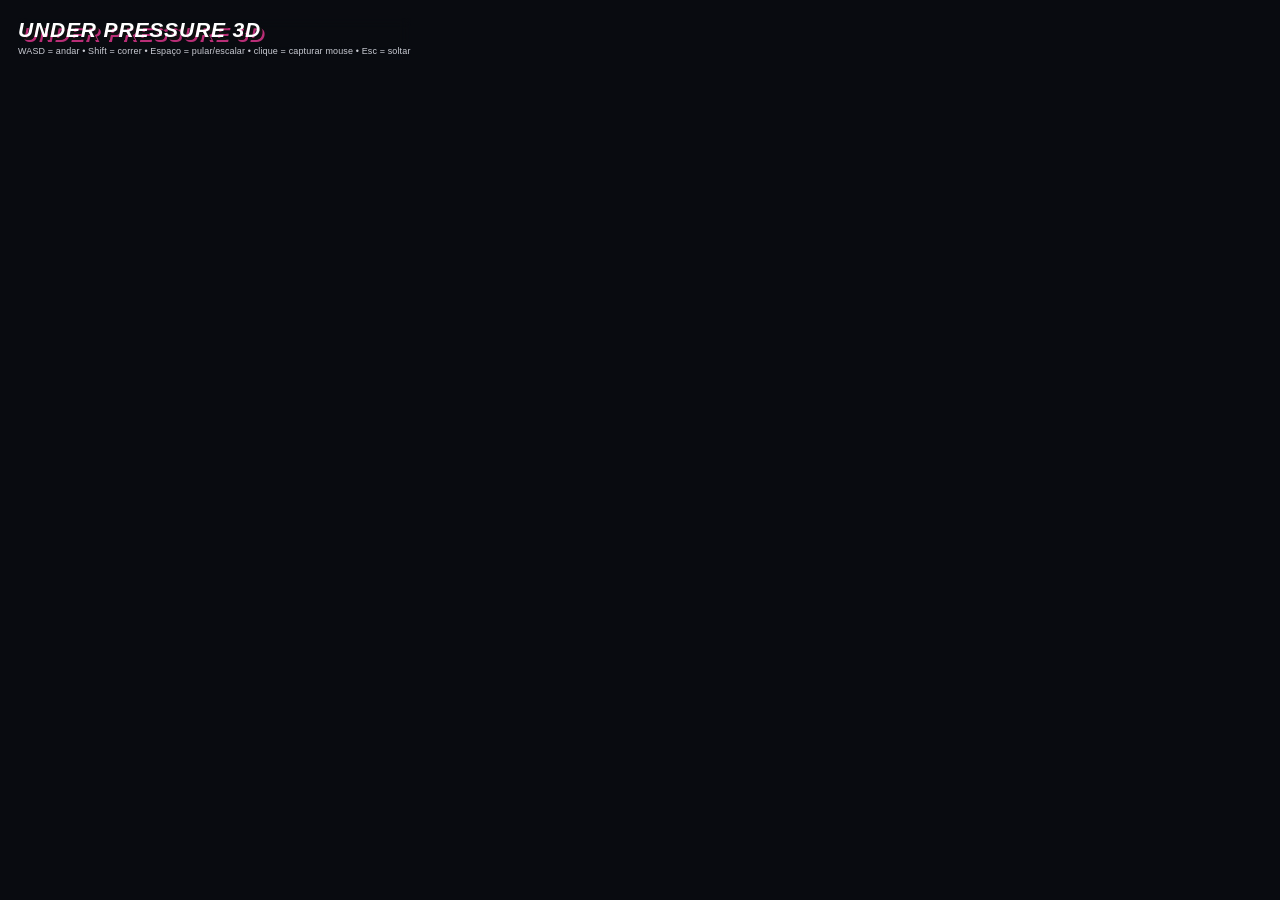
<file: 3d-prototype/index.html>
<!doctype html>
<html lang="pt-BR">
<head>
  <meta charset="utf-8" />
  <meta name="viewport" content="width=device-width,initial-scale=1,maximum-scale=1,user-scalable=no,viewport-fit=cover" />
  <title>Under Pressure 3D Prototype</title>
  <link rel="stylesheet" href="./style.css?v=16" />
</head>
<body>
  <div id="hud">
    <div class="brand">UNDER PRESSURE 3D</div>
    <div class="hint">WASD = andar • Shift = correr • Espaço = pular/escalar • clique = capturar mouse • Esc = soltar</div>
  <div id="buildTag">...</div>
  <div id="mouseHint">CLIQUE NO JOGO PARA CAPTURAR O MOUSE</div>
  </div>
  <canvas id="renderCanvas"></canvas>
  <script src="https://cdn.babylonjs.com/babylon.js"></script>
  <script src="./main.js?v=16"></script>
</body>
</html>
</file>
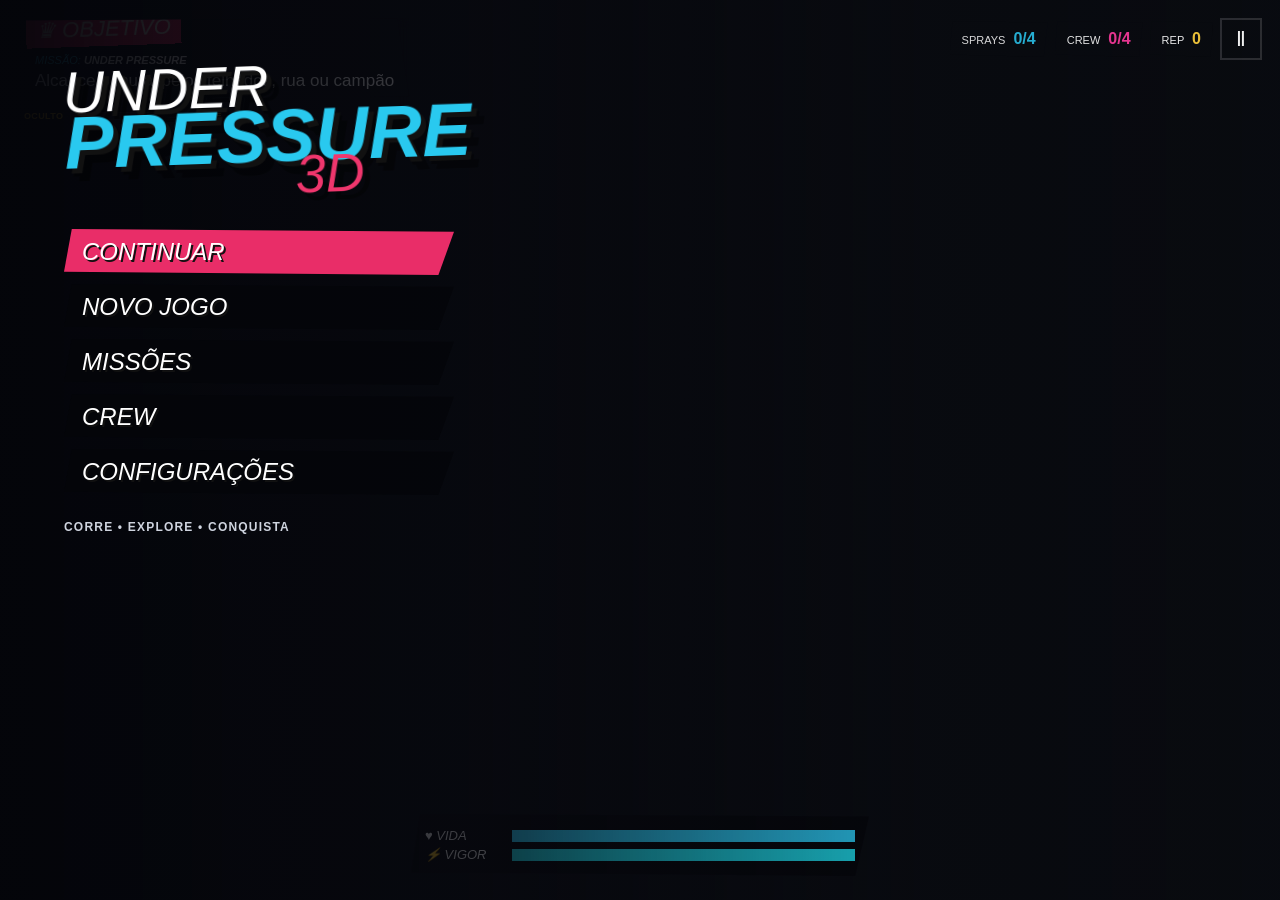
<file: 3d.html>
<link rel="preload" href="./3d-prototype/assets/characters/player/rigged-model.glb" as="fetch" crossorigin="anonymous">
<!doctype html>
<html lang="pt-BR">
<head>
  <meta charset="utf-8" />
  <meta name="viewport" content="width=device-width,initial-scale=1,maximum-scale=1,user-scalable=no,viewport-fit=cover" />
  <title>Under Pressure 3D Prototype</title>
  <link rel="stylesheet" href="./3d-prototype/style.css?v=58" />
  <link rel="preload" href="./3d-prototype/assets/characters/player/player_meshy_rigged_v1.glb" as="fetch" crossorigin="anonymous">
  <link rel="preload" href="./3d-prototype/assets/characters/player/player_meshy.glb" as="fetch" crossorigin="anonymous">
  <link rel="preload" href="./3d-prototype/assets/characters/player/player_ual_anims.glb" as="fetch" crossorigin="anonymous">
</head>
<body>
  <div id="startMenu" class="menuScreen show">
    <div class="menuShade"></div>
    <div class="mainMenuPanel">
      <div class="menuLogo"><span>UNDER</span><b>PRESSURE</b><em>3D</em></div>
      <button id="menuContinue" class="menuPrimary">CONTINUAR</button>
      <button id="menuNew">NOVO JOGO</button>
      <button id="menuMissions">MISSÕES</button>
      <button id="menuCrew">CREW</button>
      <button id="menuSettings">CONFIGURAÇÕES</button>
      <div class="menuTag">CORRE • EXPLORE • CONQUISTA</div>
    </div>
  </div>

  <div id="pauseMenu" class="pauseScreen">
    <div class="pausePanel">
      <div class="pauseTitle">PAUSE</div>
      <button id="pauseContinue" class="menuPrimary">CONTINUAR</button>
      <button id="pauseRestart">REINICIAR</button>
      <button id="pauseSettings">CONFIGURAÇÕES</button>
      <button id="pauseMenuBack">MENU PRINCIPAL</button>
    </div>
  </div>

  <div id="settingsPanel" class="modalPanel">
    <div class="modalCard">
      <button class="modalClose" data-close-modal>×</button>
      <h2>CONFIGURAÇÕES</h2>
      <label>TRILHA SONORA <input id="musicVolume" type="range" min="0" max="1" step=".01" value=".55"></label>
      <label>SFX <input id="sfxVolume" type="range" min="0" max="1" step=".01" value=".75"></label>
      <p>Trilha atual: instrumental original — rap brasileiro / boom bap.</p>
    </div>
  </div>

  <div id="missionsPanel" class="modalPanel">
    <div class="modalCard">
      <button class="modalClose" data-close-modal>×</button>
      <h2>MISSÕES</h2>
      <div class="missionCard active"><b>UNDER PRESSURE</b><span>Chegue ao mural e conclua a peça sem ser pego.</span></div>
      <div class="missionCard locked"><b>???</b><span>Em breve.</span></div>
    </div>
  </div>

  <div id="crewPanel" class="modalPanel">
    <div class="modalCard">
      <button class="modalClose" data-close-modal>×</button>
      <h2>TDG CREW</h2>
      <p>NEPO • TRANE • NOROK • ICON • GOM • MM • OFF • PRIKS • ANJO • SINUK • ASKA • TALYN • PATEK • ERRARO • RODEF • BOLA</p>
      <small>Fundadores: NEPO • TRANE • NOROK • ICON</small>
    </div>
  </div>

  <div id="hud">
    <div id="objective">
      <div class="objectiveLabel">♛ OBJETIVO</div>
      <div class="objectiveMission">MISSÃO: <b>UNDER PRESSURE</b></div>
      <b id="objectiveText">Alcance o mural pelos telhados, rua ou campão</b>
    </div>
    <div id="statusRow">
      <div id="alertWrap" data-state="SAFE"><span id="alertText">OCULTO</span><i><b id="alertBar"></b></i></div>
      <div id="stealthState">EM PÉ</div>
    </div>
    <div id="buildTag">...</div>
    <div id="mouseHint">CLIQUE NO JOGO PARA CAPTURAR O MOUSE</div>
  </div>

  <div id="topStats">
    <div class="statBadge spray">SPRAYS <b id="spraysHud">0/4</b></div>
    <div class="statBadge crew">CREW <b id="crewHud">0/4</b></div>
    <div class="statBadge rep">REP <b id="repHud">0</b></div>
    <button id="pauseButton" aria-label="Pausar">Ⅱ</button>
  </div>

  <div id="playerVitals">
    <div class="vitalRow life"><span>♥ VIDA</span><i><b id="hpBar"></b></i></div>
    <div class="vitalRow vigor"><span>⚡ VIGOR</span><i><b id="vigorBar"></b></i></div>
  </div>

  <div id="combatHud">
    <div class="combatLine enemy"><span>GUARDA</span><i><b id="enemyBar"></b></i></div>
    <div id="comboText">COMBO x0</div>
  </div>

  <div id="interactPrompt"></div>
  <div id="toast"></div>

  <div id="missionComplete">
    <div class="missionCompleteCard">
      <button id="missionClose" class="missionX">×</button>
      <strong>MISSÃO<br><em>CONCLUÍDA</em></strong>
      <span>REP 0 • RANK C</span>
      <p>Você completou a missão! Continue explorando a quebrada.</p>
      <div class="missionCompleteActions">
        <button id="missionReplay">JOGAR DE NOVO</button>
        <button id="missionContinue">CONTINUAR</button>
      </div>
    </div>
  </div>

  <div id="graffitiMode">
    <div class="paintPanel">
      <div class="paintTop"><strong>PIECE MODE</strong><span id="repText">REP 0</span></div>
      <div id="artGallery"><div class="galleryTitle">ESCOLHER MODELO DE PEÇA</div><div id="artGalleryList"></div></div>
      <div class="paintStats">
        <label>COBERTURA <i><b id="coverageBar"></b></i><span id="coverageText">0%</span></label>
        <label>PRESSÃO <i><b id="pressureBar"></b></i><span id="pressureText">100%</span></label>
        <label>TINTA <i><b id="inkBar"></b></i><span id="inkText">100%</span></label>
      </div>
      <div class="paintStage">
        <canvas id="graffitiCanvas"></canvas>
        <canvas id="guideCanvas"></canvas>
      </div>
      <div class="paintTools">
        <button data-paint="#35d7df" class="paint cyan active" aria-label="ciano"></button>
        <button data-paint="#ff4c8b" class="paint pink" aria-label="rosa"></button>
        <button data-paint="#ffd34e" class="paint yellow" aria-label="amarelo"></button>
        <button data-paint="#111217" class="paint black" aria-label="preto"></button>
        <button data-paint="#f5f2ea" class="paint white" aria-label="branco"></button>
        <button data-paint="#9b65ff" class="paint uv locked" aria-label="uv" disabled></button>
        <span class="toolSep"></span>
        <button data-cap="normal" class="cap active">NORMAL</button>
        <button data-cap="skinny" class="cap locked" disabled>SKINNY</button>
        <button data-cap="fat" class="cap locked" disabled>FAT</button>
        <button id="shakeCan">CHACOALHAR</button>
        <button id="cancelGraffiti">SAIR</button>
        <button id="finishGraffiti" disabled>FINALIZAR</button>
      </div>
      <div class="paintHint">Siga o outline • movimentos rápidos = traço fino • parado demais = drip • chacoalhe a lata para recuperar pressão</div>
    </div>
  </div>


  <div id="mobileControls" aria-hidden="true">
    <div id="movePad" class="touchZone">
      <div class="stickBase"><div id="moveKnob"></div></div>
    </div>
    <div id="lookPad" class="touchZone"></div>

    <div id="mobileTopActions">
      <button id="mView" class="mBtn small">1P</button>
      <button id="mCrouch" class="mBtn small">AGACHAR</button>
    </div>

    <div id="mobileActions">
      <button id="mHeavy" class="mBtn action heavy">PESADO</button>
      <button id="mAttack" class="mBtn action attack">ATACAR</button>
      <button id="mDodge" class="mBtn action dodge">ROLAR</button>
      <button id="mJump" class="mBtn action jump">PULAR</button>
      <button id="mInteract" class="mBtn action interact">AÇÃO</button>
    </div>
  </div>

  <canvas id="renderCanvas"></canvas>
  <script src="https://cdn.babylonjs.com/babylon.js"></script>
  <script src="https://cdn.babylonjs.com/loaders/babylonjs.loaders.min.js"></script>
  <script src="./3d-prototype/main.js?v=65"></script>
  <script src="./3d-prototype/model-loader.js?v=65"></script>
  <script src="./3d-prototype/game-systems.js?v=58"></script>
  <script src="./3d-prototype/mobile-controls.js?v=58"></script>
  <script src="./3d-prototype/audio-system.js?v=58"></script>
  <script src="./3d-prototype/ui-shell.js?v=58"></script>
</body>
</html>
</file>
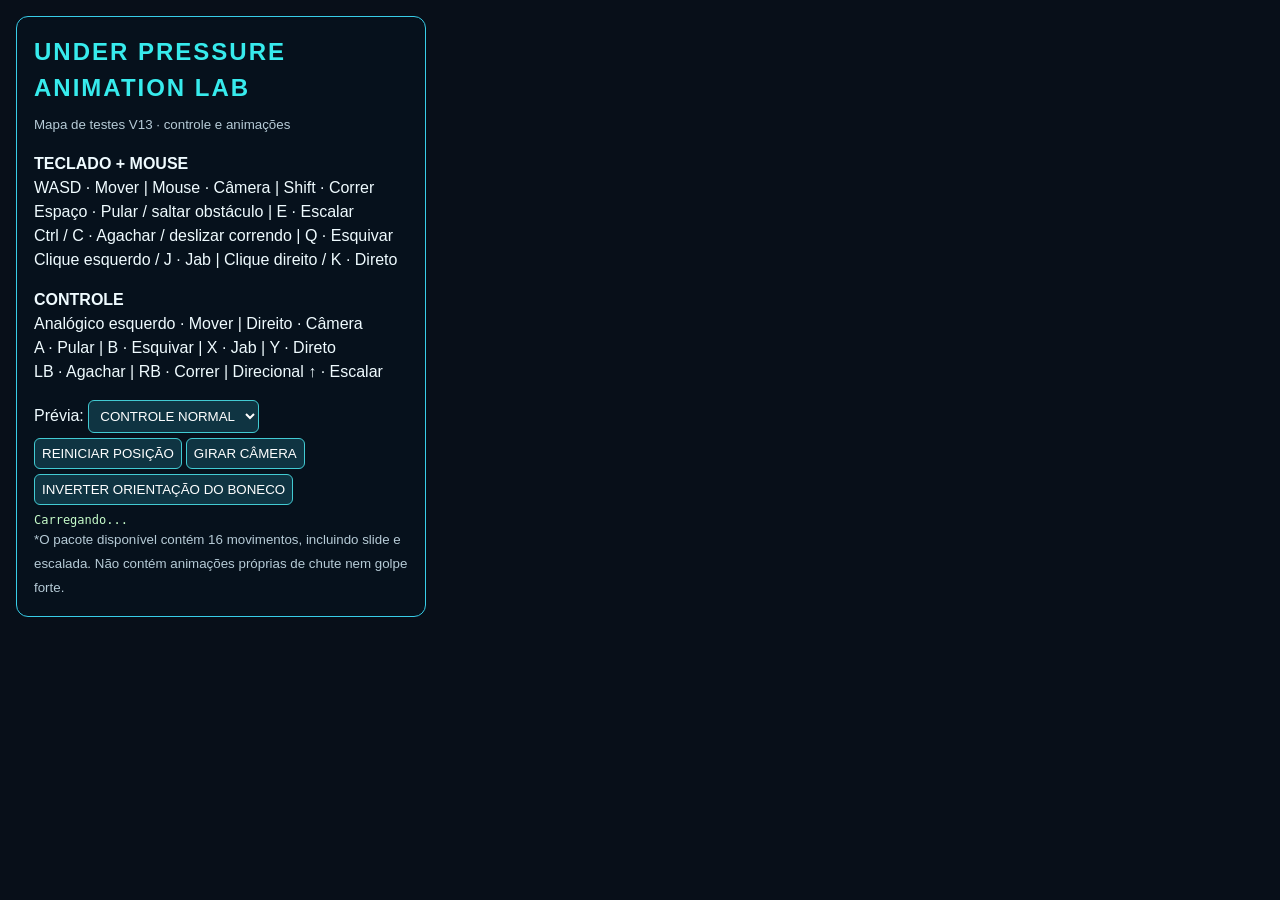
<file: animation-lab-v13.html>
<!doctype html>
<html lang="pt-BR"><head><meta charset="utf-8"><meta name="viewport" content="width=device-width,initial-scale=1">
<title>UNDER PRESSURE | Controle Lab V13</title>
<style>
*{box-sizing:border-box}body{margin:0;background:#080f19;color:#effbff;font-family:Arial,sans-serif;overflow:hidden}
canvas{width:100vw;height:100vh;display:block;touch-action:none}
#panel{position:fixed;top:16px;left:16px;max-width:410px;padding:17px;background:#07121de9;border:1px solid #38cde8;border-radius:12px;line-height:1.5;z-index:2}
h2{margin:0 0 6px;color:#37ebed;letter-spacing:2px}small{color:#b6cbd7}
#status{font:12px monospace;color:#c6fcca;white-space:pre-line;margin-top:8px}
kbd{background:#23404b;border-radius:4px;padding:2px 5px}
select,button{background:#0f3442;color:white;border:1px solid #42cbd3;border-radius:6px;padding:7px;cursor:pointer}
button{margin:5px 4px 0 0}
@media(max-width:640px){#panel{font-size:12px;padding:9px;max-width:82vw}}
</style></head>
<body><canvas id="game"></canvas>
<div id="panel"><h2>UNDER PRESSURE<br>ANIMATION LAB</h2><small>Mapa de testes V13 · controle e animações</small><p><b>TECLADO + MOUSE</b><br>WASD · Mover | Mouse · Câmera | Shift · Correr<br>Espaço · Pular / saltar obstáculo | E · Escalar<br>Ctrl / C · Agachar / deslizar correndo | Q · Esquivar<br>Clique esquerdo / J · Jab | Clique direito / K · Direto</p><p><b>CONTROLE</b><br>Analógico esquerdo · Mover | Direito · Câmera<br>A · Pular | B · Esquivar | X · Jab | Y · Direto<br>LB · Agachar | RB · Correr | Direcional ↑ · Escalar</p>
<label>Prévia: <select id="preview"><option value="">CONTROLE NORMAL</option></select></label>
<button id="reset">REINICIAR POSIÇÃO</button><button id="camera">GIRAR CÂMERA</button><button id="facing">INVERTER ORIENTAÇÃO DO BONECO</button>
<div id="status">Carregando...</div>
<small>*O pacote disponível contém 16 movimentos, incluindo slide e escalada. Não contém animações próprias de chute nem golpe forte.</small>
</div>
<script src="https://cdn.babylonjs.com/babylon.js"></script>
<script src="https://cdn.babylonjs.com/loaders/babylonjs.loaders.min.js"></script>
<script src="./3d-prototype/animation-lab-v13.js?v=13b"></script></body></html>
</file>
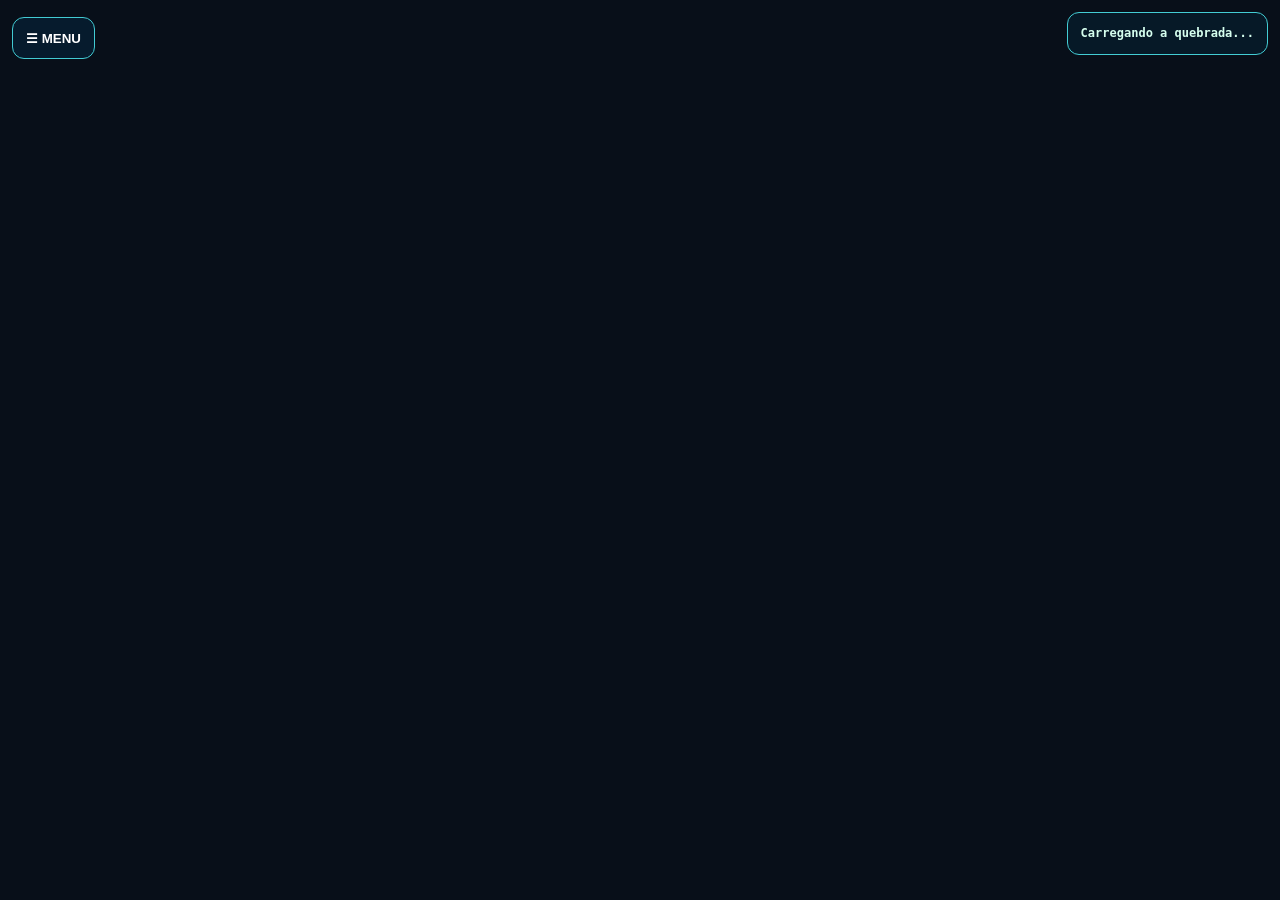
<file: animation-lab.html>
<!doctype html>
<html lang="pt-BR"><head><meta charset="utf-8"><meta name="viewport" content="width=device-width,initial-scale=1,maximum-scale=1,user-scalable=no">
<title>UNDER PRESSURE | Quebrada Lab V22</title>
<style>
*{box-sizing:border-box}body{margin:0;background:#080f19;color:#effbff;font-family:Arial,sans-serif;overflow:hidden}
canvas{width:100vw;height:100vh;display:block;touch-action:none}
#panel{position:fixed;top:50%;left:50%;transform:translate(-50%,-50%);width:min(430px,calc(100vw - 28px));max-height:min(82dvh,690px);overflow:auto;overscroll-behavior:contain;padding:18px;background:#07121df5;border:1px solid #38cde8;border-radius:15px;line-height:1.48;z-index:25;box-shadow:0 14px 48px #000b}
#panel[hidden],#menu-backdrop[hidden]{display:none!important}
#lab-menu{position:fixed;top:calc(env(safe-area-inset-top) + 12px);left:calc(env(safe-area-inset-left) + 12px);z-index:21;padding:9px 13px;border-radius:12px;background:#071d30e8;font-weight:bold;min-height:42px}
#menu-backdrop{position:fixed;inset:0;z-index:24;background:#020913a0;touch-action:none}
#close-panel{float:right;min-width:42px;min-height:42px;font-size:20px;background:#163c50;margin:0 0 8px 8px}
#panel h2{font-size:20px;line-height:1.25;margin-right:36px}
#panel p{margin:9px 0;font-size:12px}
h2{margin:0 0 6px;color:#37ebed;letter-spacing:2px}small{color:#b6cbd7}
#status{font:12px monospace;color:#c6fcca;white-space:pre-line;margin-top:8px}
kbd{background:#23404b;border-radius:4px;padding:2px 5px}
select,button{background:#0f3442;color:white;border:1px solid #42cbd3;border-radius:6px;padding:7px;cursor:pointer}
button{margin:5px 4px 0 0}
#camera-options{margin:8px 0 12px;padding:8px 0;border-top:1px solid #295366;border-bottom:1px solid #295366;font-size:12px}
#camera-options input[type="range"]{width:165px;accent-color:#40e9ed}#camera-options input[type="checkbox"]{accent-color:#40e9ed}
@media(max-width:640px){#panel{font-size:12px;padding:13px;width:calc(100vw - 22px);max-height:84dvh}#panel h2{font-size:18px}#panel p{display:block;font-size:11px}#panel small{font-size:10px}}
#touch-ui[hidden]{display:none!important}
#touch-ui{position:fixed;inset:0;pointer-events:none;z-index:3;user-select:none;-webkit-user-select:none;touch-action:none}
#touch-look{position:absolute;top:0;right:0;width:60%;height:100%;pointer-events:auto;touch-action:none}
#touch-stick{position:absolute;bottom:7%;left:5%;width:132px;height:132px;border-radius:50%;background:#263c52a8;border:2px solid #69dcf19e;pointer-events:auto;touch-action:none;display:grid;place-items:center}
#touch-knob{width:54px;height:54px;border-radius:50%;background:#64d9f2a6;border:2px solid #e5ffff}
#touch-actions{position:absolute;bottom:5%;right:3%;display:grid;grid-template-columns:repeat(3,61px);gap:7px;pointer-events:none}
#touch-actions button{pointer-events:auto;touch-action:none;margin:0;border-radius:14px;width:61px;height:54px;font-weight:800;font-size:12px;background:#09283edb;border:1.5px solid #5adbec}
#touch-actions button.held{background:#40aabbf0}
@media(max-width:600px){#touch-stick{width:108px;height:108px;bottom:9%}#touch-actions{grid-template-columns:repeat(3,52px)}#touch-actions button{width:52px;height:47px;font-size:11px}}
@media(orientation:portrait){#touch-stick{bottom:8%}#touch-actions{bottom:5%}}
#stealth-hud{position:fixed;right:12px;top:12px;z-index:20;background:#071b29e9;border:1px solid #43cdd4;border-radius:12px;color:#d6ffef;padding:11px 13px;font:700 12px/1.55 monospace;white-space:pre-line;max-width:260px;pointer-events:none}
@media(max-width:650px){#stealth-hud{top:calc(env(safe-area-inset-top) + 10px);right:6px;font-size:10px;max-width:45vw;padding:7px 9px}#touch-actions{right:2%;bottom:4%}}
</style></head>
<body><canvas id="game"></canvas>
<div id="stealth-hud" aria-live="polite">Carregando a quebrada...</div>
<div id="touch-ui" hidden aria-label="Controles de toque">
 <div id="touch-look" aria-label="Arraste para girar câmera"></div>
 <div id="touch-stick"><div id="touch-knob"></div></div>
 <div id="touch-actions">
  <button data-game-key="ShiftLeft">CORRER</button>
  <button data-game-key="KeyE">SUBIR</button>
  <button data-game-key="Space">PULAR</button>
  <button data-game-key="ControlLeft">AGACHAR</button>
  <button data-game-key="KeyQ">ROLAR</button>
  <button data-game-key="KeyJ">SOCO 1</button>
  <button data-game-key="KeyK">SOCO 2</button>
  <button data-game-key="KeyG">BOMB</button>
  <button data-game-key="KeyF">STICKER</button>
 </div>
</div>
<button id="lab-menu" type="button" aria-expanded="false" aria-controls="panel">☰ MENU</button>
<div id="menu-backdrop" hidden></div>
<div id="panel" hidden role="dialog" aria-modal="true" aria-label="Menu do Animation Lab"><button id="close-panel" type="button" aria-label="Fechar menu">×</button><h2>UNDER PRESSURE<br>ANIMATION LAB</h2><small>QUEBRADA LAB V22 · furtividade e território</small><p><b>TECLADO + MOUSE</b><br>WASD · Mover | 1 clique no jogo: mouse livre | Shift · Correr | Esc: soltar mouse<br>Espaço · Pular / saltar obstáculo | E · Escalar / agarrar beirada<br>Ao ficar pendurado: Espaço ou E · Subir | Q ou C · Soltar<br>Ctrl / C · Agachar / deslizar correndo | Q · Esquivar<br>Clique esquerdo / J · Jab | Clique direito / K · Direto<br><b>G · Bomb | F · Dar sticker</b></p><p><b>CONTROLE</b><br>Analógico esquerdo · Mover | Direito · Câmera<br>A · Pular | B · Esquivar | X · Jab | Y · Direto<br>LB · Agachar | RB · Correr | Direcional ↑ · Escalar / agarrar beirada</p>
<div id="camera-options"><label for="look-sensitivity">Sensibilidade da câmera: <span id="sensitivity-value">25</span></label><br>
<input id="look-sensitivity" type="range" min="9" max="55" value="25" aria-label="Sensibilidade do mouse"><br>
<label><input id="invert-look" type="checkbox"> Inverter movimento vertical</label></div>
<label>Prévia: <select id="preview"><option value="">CONTROLE NORMAL</option></select></label>
<button id="reset">REINICIAR POSIÇÃO</button><button id="camera">GIRAR CÂMERA</button><button id="facing">INVERTER ORIENTAÇÃO DO BONECO</button>
<div id="status">Carregando...</div>
<small>*O pacote disponível contém 16 movimentos, incluindo slide e escalada. Não contém animações próprias de chute nem golpe forte.</small>
</div>
<script src="https://cdn.babylonjs.com/babylon.js"></script>
<script src="https://cdn.babylonjs.com/loaders/babylonjs.loaders.min.js"></script>
<script src="./3d-prototype/quebrada-lab-v22.js?v=22stable"></script></body></html>
</file>
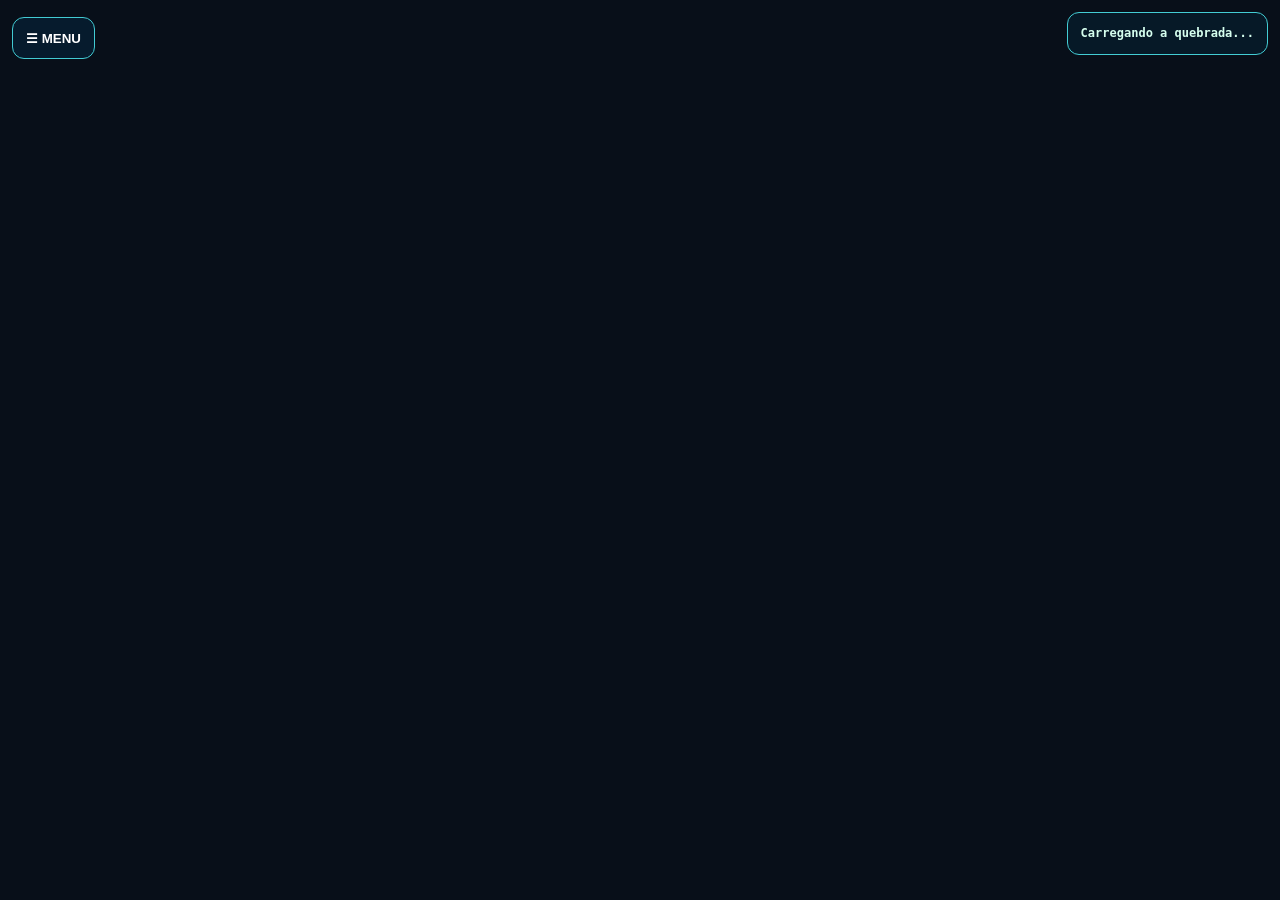
<file: quebrada-lab.html>
<!doctype html>
<html lang="pt-BR"><head><meta charset="utf-8"><meta name="viewport" content="width=device-width,initial-scale=1,maximum-scale=1,user-scalable=no">
<title>UNDER PRESSURE | Quebrada Lab V22</title>
<style>
*{box-sizing:border-box}body{margin:0;background:#080f19;color:#effbff;font-family:Arial,sans-serif;overflow:hidden}
canvas{width:100vw;height:100vh;display:block;touch-action:none}
#panel{position:fixed;top:50%;left:50%;transform:translate(-50%,-50%);width:min(430px,calc(100vw - 28px));max-height:min(82dvh,690px);overflow:auto;overscroll-behavior:contain;padding:18px;background:#07121df5;border:1px solid #38cde8;border-radius:15px;line-height:1.48;z-index:25;box-shadow:0 14px 48px #000b}
#panel[hidden],#menu-backdrop[hidden]{display:none!important}
#lab-menu{position:fixed;top:calc(env(safe-area-inset-top) + 12px);left:calc(env(safe-area-inset-left) + 12px);z-index:21;padding:9px 13px;border-radius:12px;background:#071d30e8;font-weight:bold;min-height:42px}
#menu-backdrop{position:fixed;inset:0;z-index:24;background:#020913a0;touch-action:none}
#close-panel{float:right;min-width:42px;min-height:42px;font-size:20px;background:#163c50;margin:0 0 8px 8px}
#panel h2{font-size:20px;line-height:1.25;margin-right:36px}
#panel p{margin:9px 0;font-size:12px}
h2{margin:0 0 6px;color:#37ebed;letter-spacing:2px}small{color:#b6cbd7}
#status{font:12px monospace;color:#c6fcca;white-space:pre-line;margin-top:8px}
kbd{background:#23404b;border-radius:4px;padding:2px 5px}
select,button{background:#0f3442;color:white;border:1px solid #42cbd3;border-radius:6px;padding:7px;cursor:pointer}
button{margin:5px 4px 0 0}
#camera-options{margin:8px 0 12px;padding:8px 0;border-top:1px solid #295366;border-bottom:1px solid #295366;font-size:12px}
#camera-options input[type="range"]{width:165px;accent-color:#40e9ed}#camera-options input[type="checkbox"]{accent-color:#40e9ed}
@media(max-width:640px){#panel{font-size:12px;padding:13px;width:calc(100vw - 22px);max-height:84dvh}#panel h2{font-size:18px}#panel p{display:block;font-size:11px}#panel small{font-size:10px}}
#touch-ui[hidden]{display:none!important}
#touch-ui{position:fixed;inset:0;pointer-events:none;z-index:3;user-select:none;-webkit-user-select:none;touch-action:none}
#touch-look{position:absolute;top:0;right:0;width:60%;height:100%;pointer-events:auto;touch-action:none}
#touch-stick{position:absolute;bottom:7%;left:5%;width:132px;height:132px;border-radius:50%;background:#263c52a8;border:2px solid #69dcf19e;pointer-events:auto;touch-action:none;display:grid;place-items:center}
#touch-knob{width:54px;height:54px;border-radius:50%;background:#64d9f2a6;border:2px solid #e5ffff}
#touch-actions{position:absolute;bottom:5%;right:3%;display:grid;grid-template-columns:repeat(3,61px);gap:7px;pointer-events:none}
#touch-actions button{pointer-events:auto;touch-action:none;margin:0;border-radius:14px;width:61px;height:54px;font-weight:800;font-size:12px;background:#09283edb;border:1.5px solid #5adbec}
#touch-actions button.held{background:#40aabbf0}
@media(max-width:600px){#touch-stick{width:108px;height:108px;bottom:9%}#touch-actions{grid-template-columns:repeat(3,52px)}#touch-actions button{width:52px;height:47px;font-size:11px}}
@media(orientation:portrait){#touch-stick{bottom:8%}#touch-actions{bottom:5%}}
#stealth-hud{position:fixed;right:12px;top:12px;z-index:20;background:#071b29e9;border:1px solid #43cdd4;border-radius:12px;color:#d6ffef;padding:11px 13px;font:700 12px/1.55 monospace;white-space:pre-line;max-width:260px;pointer-events:none}
@media(max-width:650px){#stealth-hud{top:calc(env(safe-area-inset-top) + 10px);right:6px;font-size:10px;max-width:45vw;padding:7px 9px}#touch-actions{right:2%;bottom:4%}}
</style></head>
<body><canvas id="game"></canvas>
<div id="stealth-hud" aria-live="polite">Carregando a quebrada...</div>
<div id="touch-ui" hidden aria-label="Controles de toque">
 <div id="touch-look" aria-label="Arraste para girar câmera"></div>
 <div id="touch-stick"><div id="touch-knob"></div></div>
 <div id="touch-actions">
  <button data-game-key="ShiftLeft">CORRER</button>
  <button data-game-key="KeyE">SUBIR</button>
  <button data-game-key="Space">PULAR</button>
  <button data-game-key="ControlLeft">AGACHAR</button>
  <button data-game-key="KeyQ">ROLAR</button>
  <button data-game-key="KeyJ">SOCO 1</button>
  <button data-game-key="KeyK">SOCO 2</button>
  <button data-game-key="KeyG">BOMB</button>
  <button data-game-key="KeyF">STICKER</button>
 </div>
</div>
<button id="lab-menu" type="button" aria-expanded="false" aria-controls="panel">☰ MENU</button>
<div id="menu-backdrop" hidden></div>
<div id="panel" hidden role="dialog" aria-modal="true" aria-label="Menu do Animation Lab"><button id="close-panel" type="button" aria-label="Fechar menu">×</button><h2>UNDER PRESSURE<br>ANIMATION LAB</h2><small>QUEBRADA LAB V22 · furtividade e território</small><p><b>TECLADO + MOUSE</b><br>WASD · Mover | 1 clique no jogo: mouse livre | Shift · Correr | Esc: soltar mouse<br>Espaço · Pular / saltar obstáculo | E · Escalar / agarrar beirada<br>Ao ficar pendurado: Espaço ou E · Subir | Q ou C · Soltar<br>Ctrl / C · Agachar / deslizar correndo | Q · Esquivar<br>Clique esquerdo / J · Jab | Clique direito / K · Direto<br><b>G · Bomb | F · Dar sticker</b></p><p><b>CONTROLE</b><br>Analógico esquerdo · Mover | Direito · Câmera<br>A · Pular | B · Esquivar | X · Jab | Y · Direto<br>LB · Agachar | RB · Correr | Direcional ↑ · Escalar / agarrar beirada</p>
<div id="camera-options"><label for="look-sensitivity">Sensibilidade da câmera: <span id="sensitivity-value">25</span></label><br>
<input id="look-sensitivity" type="range" min="9" max="55" value="25" aria-label="Sensibilidade do mouse"><br>
<label><input id="invert-look" type="checkbox"> Inverter movimento vertical</label></div>
<label>Prévia: <select id="preview"><option value="">CONTROLE NORMAL</option></select></label>
<button id="reset">REINICIAR POSIÇÃO</button><button id="camera">GIRAR CÂMERA</button><button id="facing">INVERTER ORIENTAÇÃO DO BONECO</button>
<div id="status">Carregando...</div>
<small>*O pacote disponível contém 16 movimentos, incluindo slide e escalada. Não contém animações próprias de chute nem golpe forte.</small>
</div>
<script src="https://cdn.babylonjs.com/babylon.js"></script>
<script src="https://cdn.babylonjs.com/loaders/babylonjs.loaders.min.js"></script>
<script src="./3d-prototype/quebrada-lab-v22.js?v=22"></script></body></html>
</file>
<file: 3d-prototype/style.css>
html,body{margin:0;width:100%;height:100%;overflow:hidden;background:#090b10;font-family:Arial,Helvetica,sans-serif}
#renderCanvas{width:100%;height:100%;display:block;touch-action:none}
#hud{position:fixed;z-index:10;top:14px;left:14px;color:#fff;background:rgba(5,8,14,.72);border:1px solid rgba(255,255,255,.12);border-radius:12px;padding:10px 14px;backdrop-filter:blur(6px);pointer-events:none}
.brand{font-weight:900;letter-spacing:.08em;color:#ffd447;margin-bottom:4px}
.hint{font-size:12px;color:#cbd3df}
@media(max-width:800px){#hud{top:8px;left:8px;right:8px}.hint{font-size:11px}}

#mouseHint{margin-top:6px;font-size:10px;font-weight:800;letter-spacing:.05em;color:#ffd447}
.mouse-locked #mouseHint{display:none}
.mouse-locked{cursor:none}

#objective{margin-top:8px;padding-top:8px;border-top:1px solid rgba(255,255,255,.12);font-size:11px;color:#f4f0e8}
#objective span{font-weight:900;color:#41e7ff;margin-right:6px;letter-spacing:.08em}
#buildTag{margin-top:5px;font-size:10px;color:#8f98a8;letter-spacing:.08em}

#statusRow{display:flex;align-items:center;gap:10px;margin-top:8px}
#alertWrap{display:flex;align-items:center;gap:7px;font-size:9px;font-weight:900;letter-spacing:.07em;color:#8df6d0}
#alertWrap i{display:block;width:110px;height:6px;background:rgba(255,255,255,.10);border-radius:20px;overflow:hidden}
#alertBar{display:block;width:0;height:100%;background:#5ff0bf;transition:width .08s linear}
#alertWrap[data-state="SUSPICIOUS"]{color:#ffd34e}
#alertWrap[data-state="SUSPICIOUS"] #alertBar{background:#ffd34e}
#alertWrap[data-state="ALERT"]{color:#ff4c61}
#alertWrap[data-state="ALERT"] #alertBar{background:#ff4c61}
#collectibles{font-size:9px;color:#d7deea;font-weight:900;letter-spacing:.06em}
#interactPrompt{position:fixed;z-index:30;left:50%;bottom:12%;transform:translateX(-50%) translateY(10px);opacity:0;pointer-events:none;background:rgba(5,8,14,.88);border:1px solid rgba(65,231,255,.5);color:#fff;padding:10px 16px;border-radius:10px;font-size:12px;font-weight:900;letter-spacing:.08em;transition:.15s}
#interactPrompt.show{opacity:1;transform:translateX(-50%) translateY(0)}
#toast{position:fixed;z-index:40;top:20%;left:50%;transform:translate(-50%,-8px);opacity:0;color:#fff;background:rgba(8,10,16,.9);border:1px solid rgba(255,255,255,.16);padding:12px 18px;border-radius:10px;font-weight:900;letter-spacing:.08em;transition:.2s;pointer-events:none}
#toast.show{opacity:1;transform:translate(-50%,0)}
#missionComplete{position:fixed;z-index:55;inset:0;display:none;align-items:center;justify-content:center;background:rgba(4,6,12,.48);pointer-events:none}
#missionComplete.show{display:flex}
#missionComplete>div{padding:24px 32px;border-radius:16px;background:rgba(8,10,16,.93);border:1px solid rgba(65,231,255,.45);text-align:center}
#missionComplete strong{display:block;font-size:26px;color:#ffd34e;letter-spacing:.08em}
#missionComplete span{display:block;margin-top:6px;color:#cfd7e6;font-size:12px}
#graffitiMode{position:fixed;z-index:60;inset:0;display:none;align-items:center;justify-content:center;background:rgba(4,5,10,.88)}
#graffitiMode.show{display:flex}
.paintPanel{width:min(900px,92vw);background:#0b0e15;border:1px solid rgba(255,255,255,.16);border-radius:14px;padding:14px;box-shadow:0 18px 80px rgba(0,0,0,.45)}
.paintTop{display:flex;justify-content:space-between;align-items:center;margin-bottom:10px;color:#fff}
.paintTop strong{color:#41e7ff;letter-spacing:.1em}.paintTop span{font-size:11px;color:#aeb8c9}
#graffitiCanvas{width:100%;aspect-ratio:16/9;background:#b7afa5;display:block;border-radius:8px;touch-action:none;cursor:crosshair}
.paintTools{display:flex;align-items:center;gap:8px;margin-top:10px}
.paintTools button{border:0;border-radius:8px;padding:10px 14px;background:#232938;color:#fff;font-weight:900;cursor:pointer}
.paintTools .paint{width:34px;height:34px;padding:0;border:2px solid transparent;border-radius:50%}
.paintTools .paint.active{border-color:#fff;transform:scale(1.08)}
.paint.cyan{background:#35d7df}.paint.pink{background:#ff4c8b}.paint.yellow{background:#ffd34e}.paint.black{background:#111217}.paint.white{background:#f5f2ea}
#finishGraffiti{margin-left:auto!important;background:#ffd34e!important;color:#111!important}
@media(max-width:700px){#statusRow{align-items:flex-start;flex-direction:column}.paintTools{flex-wrap:wrap}}

#combatHud{position:fixed;z-index:20;right:16px;bottom:18px;width:220px;padding:10px 12px;border-radius:12px;background:rgba(7,9,14,.78);border:1px solid rgba(255,255,255,.12);opacity:0;transition:.15s;pointer-events:none}
#combatHud.show{opacity:1}
.combatLine{display:flex;align-items:center;gap:8px;margin:5px 0;font-size:9px;font-weight:900;color:#dce5ef}
.combatLine i{display:block;flex:1;height:7px;background:#222936;border-radius:20px;overflow:hidden}
.combatLine b{display:block;height:100%;width:100%;background:#5ff0bf}
.combatLine.enemy b{background:#ff4c61}
#comboText{text-align:right;font-size:11px;font-weight:900;color:#ffd34e;letter-spacing:.08em;margin-top:5px}

#stealthState{font-size:9px;color:#8df6d0;font-weight:900;letter-spacing:.06em}
.paintPanel{width:min(980px,94vw)}
.paintStats{display:grid;grid-template-columns:repeat(3,1fr);gap:10px;margin-bottom:10px}
.paintStats label{display:grid;grid-template-columns:auto 1fr auto;align-items:center;gap:7px;font-size:9px;font-weight:900;color:#cfd7e6;letter-spacing:.05em}
.paintStats i{height:7px;background:#222936;border-radius:20px;overflow:hidden}
.paintStats b{display:block;height:100%;width:100%;background:#41e7ff}
#pressureBar{background:#ffd34e}#inkBar{background:#ff4c8b}
.paintStage{position:relative;width:100%;aspect-ratio:16/9;border-radius:8px;overflow:hidden;background:#b7afa5}
#graffitiCanvas,#guideCanvas{position:absolute;inset:0;width:100%;height:100%;display:block}
#graffitiCanvas{z-index:1;cursor:crosshair}
#guideCanvas{z-index:2;pointer-events:none;mix-blend-mode:multiply;opacity:.65}
.paintTools .uv{background:#9b65ff}
.paintTools button.locked,.paintTools button:disabled{opacity:.28;cursor:not-allowed;filter:grayscale(.65)}
.paintTools .cap{font-size:10px;padding:9px 10px}
.paintTools .cap.active{outline:2px solid #41e7ff;background:#263848}
.toolSep{width:1px;height:28px;background:rgba(255,255,255,.14)}
#shakeCan{background:#2f4051!important;color:#ffd34e!important}
.paintHint{margin-top:8px;font-size:10px;color:#8f98a8;text-align:center}

.brandRow{display:flex;align-items:center;justify-content:space-between;gap:12px}
#viewToggle{pointer-events:auto;border:1px solid rgba(65,231,255,.35);background:#121824;color:#41e7ff;font-size:10px;font-weight:900;border-radius:7px;padding:5px 8px;cursor:pointer}
#founderCount{font-size:9px;color:#ffd34e;font-weight:900;letter-spacing:.06em}
#artGallery{margin:8px 0 10px}
.galleryTitle{font-size:9px;color:#8f98a8;font-weight:900;letter-spacing:.08em;margin-bottom:6px}
#artGalleryList{display:grid;grid-template-columns:repeat(5,1fr);gap:6px}
.artCard{border:1px solid rgba(255,255,255,.12);background:#141923;color:#fff;border-radius:8px;padding:8px;text-align:left;cursor:pointer;min-height:76px}
.artCard.active{border-color:#41e7ff;background:#18242c}
.artCard strong{display:block;font-size:10px;color:#f4f0e8}
.artCard span{display:block;font-size:8px;color:#41e7ff;margin-top:3px}
.artCard small{display:block;font-size:8px;color:#8f98a8;margin-top:4px;line-height:1.2}
@media(max-width:800px){#artGalleryList{grid-template-columns:repeat(2,1fr)}}
.first-person #combatHud{opacity:.92}

/* V33 cleanup: compact art-selection cards with stable previews */
.artCard{min-height:118px;overflow:hidden}
.artThumb{height:54px;border-radius:6px;margin:-2px -2px 7px;background:#252a35;position:relative;overflow:hidden}
.artThumb:before,.artThumb:after{content:"";position:absolute;inset:10px;border:5px solid #111;border-radius:45% 35% 50% 32%;transform:skew(-12deg);opacity:.85}
.artThumb:after{inset:17px 25px;border-width:3px;border-color:#eee;opacity:.75}
.artThumb.nepo_throw{background:linear-gradient(135deg,#364f2f,#a8b488)}
.artThumb.gate_piece{background:linear-gradient(135deg,#b62f72,#f47f2c 55%,#2dc5a9)}
.artThumb.alien_jam{background:linear-gradient(135deg,#f0bd29,#893c9c 58%,#42a64d)}
.artThumb.crew_wall{background:linear-gradient(135deg,#164f83,#0b7a9c 55%,#dd5b86)}
.artThumb.blackbook{background:linear-gradient(135deg,#eee,#aaa 60%,#6f52b7)}

/* V35 — iPhone / touch controls */
#mobileControls{display:none}
@media (pointer:coarse),(max-width:900px){
  body.touch-game #mobileControls{display:block;position:fixed;inset:0;z-index:25;pointer-events:none;user-select:none;-webkit-user-select:none;-webkit-touch-callout:none}
  body.touch-game #hud{top:max(6px,env(safe-area-inset-top));left:max(6px,env(safe-area-inset-left));right:auto;max-width:min(58vw,430px);padding:7px 9px;background:rgba(5,8,14,.56)}
  body.touch-game #hud .hint,body.touch-game #mouseHint{display:none}
  body.touch-game #objective{font-size:9px;margin-top:5px;padding-top:5px}
  body.touch-game #statusRow{gap:6px;flex-direction:row;flex-wrap:wrap}
  body.touch-game #alertWrap i{width:68px}
  body.touch-game #buildTag{font-size:8px}
  body.touch-game #combatHud{right:max(8px,env(safe-area-inset-right));top:max(8px,env(safe-area-inset-top));bottom:auto;width:145px;padding:7px 9px}
  .touchZone{position:absolute;pointer-events:auto;touch-action:none}
  #movePad{left:0;bottom:0;width:46vw;height:53vh}
  #lookPad{right:0;top:12vh;width:58vw;height:58vh;z-index:1}
  .stickBase{position:absolute;left:max(24px,calc(env(safe-area-inset-left) + 16px));bottom:max(24px,calc(env(safe-area-inset-bottom) + 18px));width:126px;height:126px;border-radius:50%;border:2px solid rgba(255,255,255,.18);background:rgba(8,12,20,.34);box-shadow:inset 0 0 0 18px rgba(255,255,255,.025)}
  #moveKnob{position:absolute;left:50%;top:50%;width:58px;height:58px;margin:-29px;border-radius:50%;background:rgba(65,231,255,.34);border:2px solid rgba(65,231,255,.8);box-shadow:0 4px 18px rgba(0,0,0,.3)}
  #mobileActions{position:absolute;right:max(12px,calc(env(safe-area-inset-right) + 8px));bottom:max(14px,calc(env(safe-area-inset-bottom) + 8px));width:220px;height:205px;pointer-events:none;z-index:4}
  .mBtn{pointer-events:auto;touch-action:none;-webkit-tap-highlight-color:transparent;border:1px solid rgba(255,255,255,.22);background:rgba(10,14,22,.64);color:#fff;font-weight:900;font-size:9px;letter-spacing:.04em;backdrop-filter:blur(4px);box-shadow:0 5px 16px rgba(0,0,0,.28)}
  .mBtn:active,.mBtn.pressed{transform:scale(.92);background:rgba(65,231,255,.44)}
  .mBtn.action{position:absolute;width:68px;height:68px;border-radius:50%}
  #mJump{right:0;bottom:42px;border-color:rgba(255,211,78,.8);color:#ffd34e}
  #mDodge{right:72px;bottom:0;border-color:rgba(65,231,255,.65)}
  #mAttack{right:74px;bottom:76px;border-color:rgba(255,76,139,.75)}
  #mHeavy{right:146px;bottom:85px;width:58px;height:58px;font-size:8px;border-color:rgba(255,110,80,.7)}
  #mInteract{right:146px;bottom:20px;width:56px;height:56px;font-size:8px;border-color:rgba(141,246,208,.72)}
  #mobileTopActions{position:absolute;right:max(12px,calc(env(safe-area-inset-right) + 8px));top:max(72px,calc(env(safe-area-inset-top) + 62px));display:flex;gap:7px;pointer-events:none;z-index:5}
  .mBtn.small{pointer-events:auto;border-radius:9px;padding:9px 10px}
  #mCrouch.active{background:rgba(95,240,191,.35);border-color:#5ff0bf;color:#bfffe9}
  body.touch-game #viewToggle{display:none}
  body.touch-game #interactPrompt{bottom:30%;font-size:10px}
}
@media (pointer:coarse) and (orientation:portrait){
  body.touch-game:before{content:"MELHOR EM PAISAGEM";position:fixed;z-index:100;left:50%;top:10px;transform:translateX(-50%);background:#0b0e15;color:#ffd34e;border:1px solid rgba(255,211,78,.45);padding:6px 10px;border-radius:8px;font-size:9px;font-weight:900;pointer-events:none}
  body.touch-game #mobileActions{transform:scale(.86);transform-origin:bottom right}
  body.touch-game .stickBase{transform:scale(.86);transform-origin:bottom left}
}

/* V34 — real uploaded graffiti references */
.artThumb{display:block;width:100%;height:68px;object-fit:cover;object-position:center;border-radius:6px;margin:-2px -2px 7px;background:#20242c}
.artThumb:before,.artThumb:after{display:none!important}
.artCard{min-height:136px}
.artCard.active .artThumb{outline:2px solid #41e7ff;outline-offset:-2px}

/* V37 — landscape iPhone PIECE MODE layout */
@media (pointer:coarse) and (orientation:landscape), (max-height:520px){
  #graffitiMode{align-items:stretch;justify-content:stretch;padding:0;background:rgba(4,5,10,.96)}
  #graffitiMode .paintPanel{
    box-sizing:border-box;
    width:100vw;
    height:100dvh;
    max-width:none;
    max-height:none;
    border-radius:0;
    border:0;
    padding:max(6px,env(safe-area-inset-top)) max(8px,env(safe-area-inset-right)) max(6px,env(safe-area-inset-bottom)) max(8px,env(safe-area-inset-left));
    display:grid;
    grid-template-rows:auto auto auto minmax(0,1fr) auto;
    gap:5px;
    overflow:hidden;
  }
  #graffitiMode .paintTop{margin:0;min-height:20px}
  #graffitiMode .paintTop strong{font-size:12px}
  #graffitiMode #artGallery{margin:0;min-width:0}
  #graffitiMode .galleryTitle{display:none}
  #graffitiMode #artGalleryList{
    display:flex;
    gap:5px;
    overflow-x:auto;
    overflow-y:hidden;
    padding:1px 1px 3px;
    scrollbar-width:none;
  }
  #graffitiMode #artGalleryList::-webkit-scrollbar{display:none}
  #graffitiMode .artCard{
    flex:0 0 132px;
    min-height:0;
    height:54px;
    padding:4px;
    display:grid;
    grid-template-columns:48px 1fr;
    grid-template-rows:18px 14px;
    column-gap:5px;
    align-items:center;
  }
  #graffitiMode .artCard .artThumb{
    grid-row:1/3;
    width:48px;
    height:44px;
    margin:0;
  }
  #graffitiMode .artCard strong{font-size:8px;white-space:nowrap;overflow:hidden;text-overflow:ellipsis}
  #graffitiMode .artCard span{font-size:7px;margin:0}
  #graffitiMode .artCard small{display:none}
  #graffitiMode .paintStats{margin:0;gap:6px}
  #graffitiMode .paintStats label{font-size:7px;gap:4px}
  #graffitiMode .paintStats i{height:5px}
  #graffitiMode .paintStage{
    width:auto;
    height:auto;
    min-height:0;
    aspect-ratio:auto;
  }
  #graffitiMode #graffitiCanvas,#graffitiMode #guideCanvas{
    width:100%;height:100%;
  }
  #graffitiMode .paintTools{
    margin:0;
    gap:5px;
    flex-wrap:nowrap;
    overflow-x:auto;
    overflow-y:hidden;
    padding:2px 0;
    min-height:42px;
    scrollbar-width:none;
  }
  #graffitiMode .paintTools::-webkit-scrollbar{display:none}
  #graffitiMode .paintTools button{flex:0 0 auto;padding:8px 10px;font-size:8px}
  #graffitiMode .paintTools .paint{width:30px;height:30px;padding:0}
  #graffitiMode .paintTools .cap{font-size:8px;padding:8px}
  #graffitiMode #finishGraffiti{margin-left:0!important}
  #graffitiMode .paintHint{display:none}
  body.touch-game:has(#graffitiMode.show) #mobileControls{display:none!important}
  body.touch-game:has(#graffitiMode.show) #hud{display:none}
  body.touch-game:has(#graffitiMode.show) #combatHud{display:none}
}

/* V40 — prototype-match HUD language */
#hud{
  background:rgba(7,9,14,.88);
  border:2px solid rgba(255,255,255,.08);
  border-left:4px solid #f5c21b;
  border-radius:4px;
  box-shadow:8px 8px 0 rgba(0,0,0,.28);
}
.brand{
  font-family:Impact,Haettenschweiler,'Arial Narrow Bold',sans-serif;
  font-style:italic;
  font-size:18px;
  color:#fff;
  text-shadow:3px 3px 0 #111,5px 5px 0 #e82b9a;
}
#objective span,#alertWrap[data-state="SAFE"],#stealthState{color:#f5c21b}
#objective{border-top:2px solid rgba(245,194,27,.32)}
#combatHud{
  border-radius:4px;
  background:rgba(8,10,16,.92);
  border:2px solid rgba(255,255,255,.08);
  box-shadow:6px 6px 0 rgba(0,0,0,.30);
}
#comboText{color:#f5c21b}
#interactPrompt{
  border-radius:3px;
  border:2px solid #f5c21b;
  background:#0b0d12;
  box-shadow:5px 5px 0 rgba(0,0,0,.38);
}
.paintPanel{
  border-radius:3px;
  border:2px solid rgba(255,255,255,.10);
  background:#090b10;
}
.paintTop strong,.galleryTitle{font-family:Impact,Arial Black,sans-serif;font-style:italic;color:#fff}
.artCard.active{border-color:#f5c21b;background:#1d1a12}
.paintTools button{border-radius:3px}
#finishGraffiti{background:#f5c21b!important}

/* V42 — concept/anime-comic interface */
:root{
  --ink:#0a0b10;
  --paper:#f4efe4;
  --red:#ef3b4f;
  --cyan:#2cc9f2;
  --yellow:#ffd13d;
  --pink:#ff3b9f;
}

#hud{
  max-width:560px;
  background:rgba(7,8,12,.90);
  border:0;
  border-radius:0;
  clip-path:polygon(0 0,98% 2%,100% 92%,3% 100%);
  box-shadow:10px 10px 0 rgba(0,0,0,.28);
  padding:13px 16px 15px;
  transform:rotate(-.35deg);
}
#hud:before{
  content:"";
  position:absolute;
  left:10px;right:28px;top:-7px;height:8px;
  background:var(--red);
  clip-path:polygon(0 30%,93% 0,100% 55%,7% 100%);
  opacity:.95;
}
.brand{
  font-family:Impact,Haettenschweiler,'Arial Narrow Bold',sans-serif;
  font-style:italic;
  letter-spacing:.04em;
  font-size:21px;
  color:#fff;
  text-shadow:3px 3px 0 #111,5px 5px 0 rgba(255,59,159,.72);
}
.brandRow{align-items:flex-start}
#viewToggle{
  border:0;
  border-radius:0;
  background:var(--cyan);
  color:#071018;
  font-family:Impact,Arial Black,sans-serif;
  transform:rotate(2deg);
  box-shadow:3px 3px 0 #111;
}
.hint{
  color:#c9cbd3;
  font-size:9px;
  letter-spacing:.015em;
}
#objective{
  border-top:2px solid rgba(255,255,255,.12);
  padding-top:7px;
  margin-top:7px;
}
#objective span{
  display:inline-block;
  padding:2px 7px;
  background:var(--red);
  color:#fff;
  font-family:Impact,Arial Black,sans-serif;
  transform:rotate(-1.5deg);
  margin-right:8px;
}
#objective b{color:#fff}
#statusRow{margin-top:8px}
#alertWrap span,#collectibles,#founderCount,#stealthState{
  font-family:Impact,Arial Black,sans-serif;
  letter-spacing:.04em;
  font-size:9px;
}
#alertWrap i{
  background:#171922;
  border:1px solid rgba(255,255,255,.08);
  border-radius:0;
}
#alertBar{background:var(--cyan)}
#alertWrap[data-state="SUSPICIOUS"] #alertBar{background:var(--yellow)}
#alertWrap[data-state="ALERT"] #alertBar{background:var(--red)}
#buildTag{
  opacity:.45;
  font-family:'Arial Narrow',Arial,sans-serif;
  letter-spacing:.08em;
}

#combatHud{
  background:rgba(8,9,14,.92);
  border:0;
  border-radius:0;
  clip-path:polygon(4% 0,100% 5%,96% 100%,0 93%);
  box-shadow:8px 8px 0 rgba(0,0,0,.28);
  transform:rotate(.4deg);
}
#combatHud:before{
  content:"";
  position:absolute;left:8px;right:10px;top:-5px;height:6px;
  background:var(--pink);
  clip-path:polygon(0 50%,88% 0,100% 50%,9% 100%);
}
.combatLine span,#comboText{
  font-family:Impact,Arial Black,sans-serif;
  letter-spacing:.06em;
}
.combatLine i{border-radius:0;background:#171922}
#hpBar{background:var(--cyan)}
.enemy #enemyBar{background:var(--red)}
#comboText{color:var(--yellow);font-style:italic}

#interactPrompt{
  font-family:Impact,Arial Black,sans-serif;
  font-style:italic;
  letter-spacing:.05em;
  border:0;
  border-radius:0;
  background:#0b0d12;
  color:#fff;
  box-shadow:6px 6px 0 rgba(0,0,0,.35);
  clip-path:polygon(2% 0,100% 7%,97% 100%,0 92%);
}
#interactPrompt:before{
  content:"";
  position:absolute;left:5px;right:8px;top:-4px;height:5px;background:var(--yellow);
}

#toast{
  font-family:Impact,Arial Black,sans-serif;
  font-style:italic;
  border-radius:0;
  background:#11131a;
  border:0;
  color:#fff;
  box-shadow:6px 6px 0 rgba(0,0,0,.35);
}
#toast.show{transform:translateX(-50%) rotate(-1deg)}

#missionComplete>div{
  background:#0a0b10;
  border:0;
  border-radius:0;
  clip-path:polygon(0 4%,97% 0,100% 94%,4% 100%);
  box-shadow:14px 14px 0 rgba(0,0,0,.36);
}
#missionComplete strong{
  font-family:Impact,Arial Black,sans-serif;
  font-style:italic;
  color:#fff;
  text-shadow:4px 4px 0 var(--red);
}

/* Piece mode becomes a graffiti-comic screen, not a clean dashboard */
.paintPanel{
  background:#090b10;
  border:0;
  border-radius:0;
  clip-path:polygon(.5% 0,99% .8%,100% 99%,0 100%);
  box-shadow:12px 12px 0 rgba(0,0,0,.34);
}
.paintTop strong{
  font-family:Impact,Arial Black,sans-serif;
  font-size:20px;
  font-style:italic;
  color:#fff;
  text-shadow:3px 3px 0 #111,5px 5px 0 rgba(44,201,242,.45);
}
#repText{
  font-family:Impact,Arial Black,sans-serif;
  color:var(--yellow);
}
.galleryTitle{
  display:inline-block;
  background:var(--red);
  color:#fff;
  padding:3px 8px;
  transform:rotate(-.6deg);
}
.artCard{
  border:2px solid #252933;
  border-radius:0;
  background:#11141c;
  box-shadow:3px 3px 0 rgba(0,0,0,.28);
}
.artCard.active{
  border-color:var(--yellow);
  background:#1c1820;
  transform:translateY(-2px) rotate(-.4deg);
}
.artCard strong{
  font-family:Impact,Arial Black,sans-serif;
  font-style:italic;
  color:#fff;
}
.paintStats label{
  font-family:Impact,Arial Black,sans-serif;
  font-size:8px;
}
.paintStats i{border-radius:0;background:#171a23}
.paintStage{
  border:3px solid #11131a;
  border-radius:0;
  box-shadow:8px 8px 0 rgba(0,0,0,.24);
}
.paintTools button{
  font-family:Impact,Arial Black,sans-serif;
  border-radius:0!important;
  box-shadow:3px 3px 0 rgba(0,0,0,.30);
}
#shakeCan{background:var(--yellow)!important;color:#111!important}
#cancelGraffiti{background:#292d38!important}
#finishGraffiti{background:var(--red)!important;color:#fff!important}

/* Mobile keeps same language instead of generic translucent circles */
@media (pointer:coarse),(max-width:900px){
  .mBtn{
    background:rgba(7,9,14,.78);
    border:2px solid rgba(255,255,255,.16);
    border-radius:18% 28% 20% 26%;
    font-family:Impact,Arial Black,sans-serif;
    font-style:italic;
    box-shadow:4px 5px 0 rgba(0,0,0,.30);
  }
  #mJump{border-color:var(--yellow);color:var(--yellow)}
  #mDodge{border-color:var(--cyan);color:var(--cyan)}
  #mAttack{border-color:var(--pink);color:#fff}
  #mHeavy{border-color:var(--red);color:#fff}
  #mInteract{border-color:#8ff0cf;color:#d9fff2}
  .stickBase{
    border:2px solid rgba(255,255,255,.16);
    background:rgba(5,7,12,.42);
    box-shadow:6px 6px 0 rgba(0,0,0,.22),inset 0 0 0 14px rgba(255,255,255,.018);
  }
  #moveKnob{
    background:rgba(44,201,242,.26);
    border:2px solid var(--cyan);
    box-shadow:3px 4px 0 rgba(0,0,0,.26);
  }
}

/* V44 — approved graffiti HUD/menu language */
.menuScreen,.pauseScreen,.modalPanel{
  position:fixed;inset:0;z-index:80;display:none;color:#fff;
  font-family:Impact,Haettenschweiler,'Arial Narrow Bold',sans-serif;
}
.menuScreen.show,.pauseScreen.show,.modalPanel.show{display:block}
.menuShade{position:absolute;inset:0;background:linear-gradient(90deg,rgba(4,5,10,.97) 0%,rgba(7,8,14,.78) 37%,rgba(7,8,14,.18) 72%,rgba(7,8,14,.05) 100%)}
.mainMenuPanel{position:absolute;left:5vw;top:7vh;width:min(390px,38vw);display:flex;flex-direction:column;gap:9px}
.menuLogo{margin-bottom:24px;line-height:.78;filter:drop-shadow(7px 8px 0 rgba(0,0,0,.38));transform:rotate(-2deg)}
.menuLogo span,.menuLogo b,.menuLogo em{display:block;font-style:italic}
.menuLogo span{font-size:58px;color:#fff;text-shadow:5px 5px 0 #111}
.menuLogo b{font-size:74px;color:#29c9ef;text-shadow:5px 5px 0 #111}
.menuLogo em{font-size:54px;color:#ef366d;margin-left:230px;margin-top:-12px}
.mainMenuPanel button,.pausePanel button{
  all:unset;box-sizing:border-box;cursor:pointer;color:#fff;font-size:24px;font-style:italic;
  padding:9px 18px;background:rgba(5,6,10,.76);clip-path:polygon(2% 0,100% 6%,96% 100%,0 93%);
  text-shadow:2px 2px 0 #111;transition:.12s transform,.12s background;
}
.mainMenuPanel button:hover,.pausePanel button:hover{transform:translateX(8px) rotate(-1deg);background:#1b202a}
.mainMenuPanel .menuPrimary,.pausePanel .menuPrimary{background:#e92d68}
.menuTag{margin-top:16px;color:#cfd4df;font-family:Arial,sans-serif;font-weight:800;font-size:12px;letter-spacing:.1em}

.pauseScreen{background:rgba(2,3,8,.64);backdrop-filter:blur(5px)}
.pausePanel{position:absolute;left:50%;top:50%;transform:translate(-50%,-50%) rotate(-1deg);width:min(430px,86vw);padding:25px;background:#090b10;box-shadow:14px 14px 0 rgba(0,0,0,.38);display:flex;flex-direction:column;gap:10px}
.pauseTitle{font-size:54px;font-style:italic;text-shadow:4px 4px 0 #e92d68;margin-bottom:8px}

.modalPanel{background:rgba(2,3,8,.72);backdrop-filter:blur(5px)}
.modalCard{position:absolute;left:50%;top:50%;transform:translate(-50%,-50%) rotate(-.5deg);width:min(560px,88vw);padding:28px;background:#090b10;border:3px solid #2cc9f2;box-shadow:12px 12px 0 rgba(0,0,0,.4);font-family:Arial,sans-serif}
.modalCard h2{margin:0 0 18px;font:italic 38px Impact,Arial Black,sans-serif;color:#fff;text-shadow:3px 3px 0 #e92d68}
.modalClose{position:absolute;right:10px;top:8px;width:38px;height:38px;border:2px solid #ff3b9f;background:#111;color:#fff;font-size:25px;cursor:pointer}
.modalCard label{display:grid;grid-template-columns:160px 1fr;gap:12px;align-items:center;margin:16px 0;font-weight:900}
.modalCard input[type=range]{accent-color:#2cc9f2;width:100%}
.missionCard{padding:15px;margin:9px 0;background:#151821;border-left:5px solid #2cc9f2;display:flex;flex-direction:column;gap:5px}
.missionCard.locked{opacity:.45;border-color:#555}

#hud{top:18px;left:18px;max-width:440px;padding:0;background:transparent;box-shadow:none;clip-path:none;transform:none}
#hud:before{display:none}
#objective{position:relative;background:#090b10;padding:12px 15px 13px 17px;clip-path:polygon(0 3%,97% 0,100% 91%,2% 100%);box-shadow:7px 7px 0 rgba(0,0,0,.3);border:0;margin:0}
.objectiveLabel{display:inline-block;background:#e92d68;padding:4px 10px;margin:-18px 0 8px -9px;font:italic 22px Impact,Arial Black,sans-serif;transform:rotate(-2deg)}
.objectiveMission{color:#2cc9f2;font:italic 11px Impact,Arial Black,sans-serif;margin-bottom:5px}
#objectiveText{display:block;color:#fff;font:17px 'Arial Narrow',Arial,sans-serif}
#statusRow{margin:7px 0 0 6px}
#buildTag,#mouseHint{display:none}

#topStats{position:fixed;z-index:22;top:18px;right:18px;display:flex;align-items:center;gap:7px;color:#fff;font-family:Impact,Arial Black,sans-serif}
.statBadge{padding:9px 12px;background:#090b10;clip-path:polygon(3% 0,100% 5%,96% 100%,0 93%);box-shadow:4px 4px 0 rgba(0,0,0,.25);font-size:11px}
.statBadge b{font-size:16px;color:#2cc9f2;margin-left:5px}
.statBadge.crew b{color:#ff3b9f}.statBadge.rep b{color:#ffd13d}
#pauseButton{width:42px;height:42px;background:#090b10;color:#fff;border:2px solid rgba(255,255,255,.15);font:20px Impact;cursor:pointer}

#playerVitals{position:fixed;left:50%;bottom:24px;transform:translateX(-50%);z-index:22;width:min(430px,44vw);padding:10px 14px;background:rgba(5,6,10,.82);clip-path:polygon(2% 0,100% 4%,97% 100%,0 94%);color:#fff}
.vitalRow{display:grid;grid-template-columns:78px 1fr;gap:9px;align-items:center;margin:4px 0;font:italic 13px Impact,Arial Black,sans-serif}
.vitalRow i{height:12px;background:#252a34;display:block}
.vitalRow b{height:100%;display:block;transition:width .15s}
.vitalRow.life b{background:#ff286f;width:100%}
.vitalRow.vigor b{background:#1ed7e6;width:100%}

#combatHud{right:18px;bottom:115px;width:190px;background:rgba(6,7,11,.88)}
#combatHud .enemy{display:grid}

#missionComplete{background:rgba(2,3,8,.76);backdrop-filter:blur(6px)}
#missionComplete .missionCompleteCard{position:relative;width:min(520px,88vw);padding:34px 30px 28px;background:#090b10;border:3px solid #2cc9f2;box-shadow:14px 14px 0 rgba(0,0,0,.4);clip-path:none;text-align:left}
.missionCompleteCard strong{font:italic 50px/0.88 Impact,Arial Black,sans-serif;color:#ff3b9f;text-shadow:4px 4px 0 #111}
.missionCompleteCard strong em{color:#2cc9f2;font-style:italic}
.missionCompleteCard span{display:block;margin:18px 0 8px;color:#ffd13d;font:20px Impact,Arial Black,sans-serif}
.missionCompleteCard p{color:#e6e7eb;font:15px Arial,sans-serif}
.missionX{position:absolute;right:12px;top:10px;width:38px;height:38px;background:#171922;color:#fff;border:2px solid #ff3b9f;font-size:25px;cursor:pointer}
.missionCompleteActions{display:flex;gap:10px;margin-top:20px}
.missionCompleteActions button{flex:1;padding:12px;border:0;color:#111;font:italic 16px Impact,Arial Black,sans-serif;cursor:pointer}
#missionReplay{background:#2cc9f2}#missionContinue{background:#ff3b9f;color:#fff}

@media (pointer:coarse),(max-width:900px){
  #topStats{top:max(6px,env(safe-area-inset-top));right:max(6px,env(safe-area-inset-right));gap:3px}
  .statBadge{padding:6px 7px;font-size:8px}.statBadge b{font-size:11px}
  #pauseButton{width:32px;height:32px;font-size:14px}
  #playerVitals{bottom:max(8px,env(safe-area-inset-bottom));width:36vw;min-width:230px;padding:6px 9px}
  .vitalRow{grid-template-columns:55px 1fr;font-size:9px}.vitalRow i{height:8px}
  .mainMenuPanel{left:5vw;top:6vh;width:48vw}
  .menuLogo span{font-size:34px}.menuLogo b{font-size:44px}.menuLogo em{font-size:32px;margin-left:135px}
  .mainMenuPanel button{font-size:16px;padding:7px 12px}
}

/* V48 — character loading state */
body.glb-player-loading #topStats::after{
  content:"CARREGANDO PERSONAGEM";
  position:absolute;
  right:0;
  top:48px;
  padding:5px 8px;
  background:rgba(7,8,12,.84);
  color:#2cc9f2;
  font:10px Impact,Arial Black,sans-serif;
  letter-spacing:.06em;
  white-space:nowrap;
}
body.glb-player-loaded #topStats::after,
body.glb-player-fallback #topStats::after{display:none}
</file>
